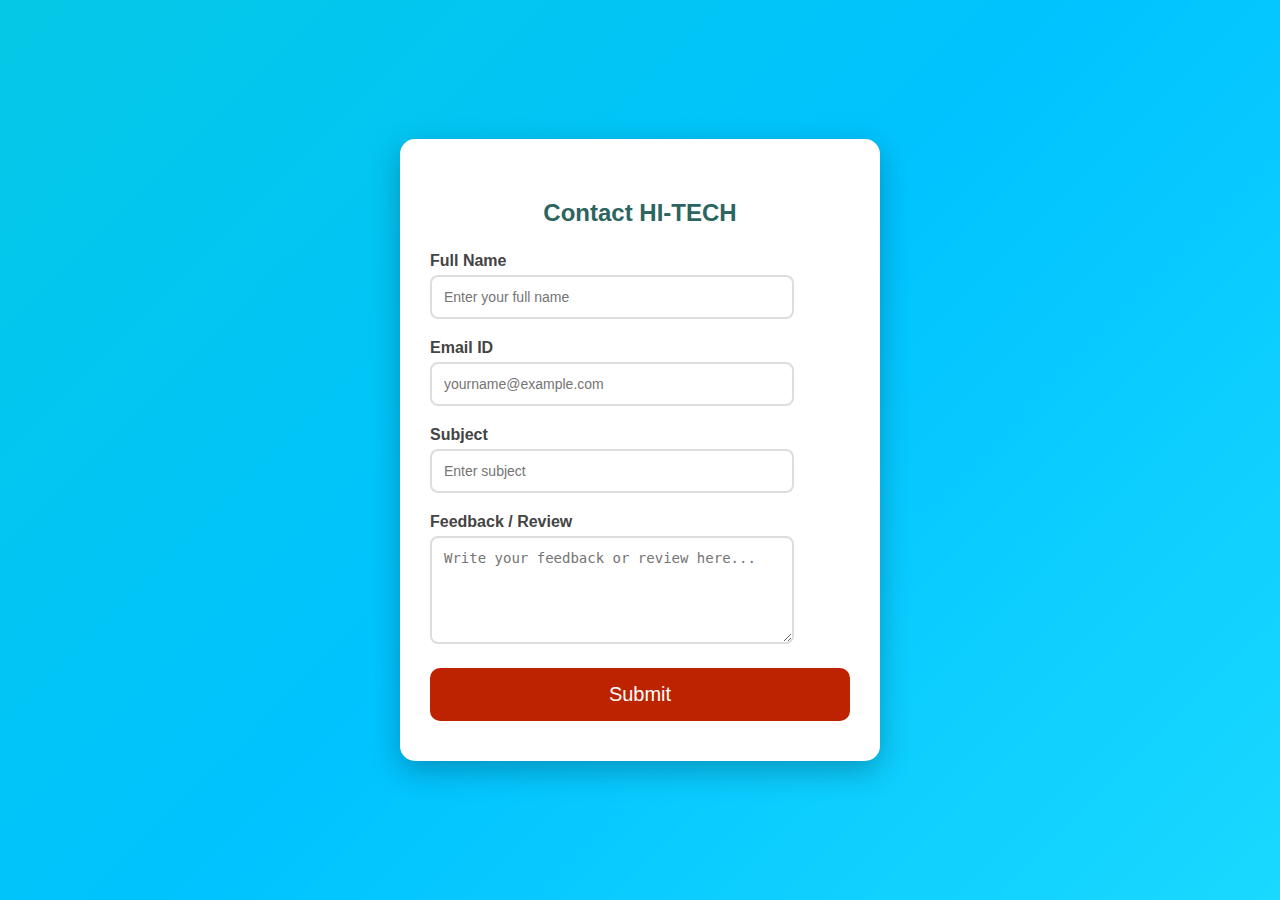
<file: Companyform.html>
<!DOCTYPE html>
<html lang="en">
<head>
  <meta charset="UTF-8" />
  <meta name="viewport" content="width=device-width, initial-scale=1.0"/>
  <title>Contact HI-TECH</title>
  <style>
    body {
      font-family: 'Segoe UI', sans-serif;
      background: linear-gradient(135deg, #05c8e6, #00c3ff, #19d9ff);
      display: flex;
      justify-content: center;
      align-items: center;
      height: 100vh;
      margin: 0;
    }

    .form-container {
      background-color: rgb(255, 255, 255);
      padding: 40px 30px;
      border-radius: 15px;
      box-shadow: 0 10px 30px rgba(0, 0, 0, 0.25);
      width: 100%;
      max-width: 420px;
      animation: fadeIn 1s ease;
    }

    .form-container h2 {
      margin-bottom: 25px;
      color: #2c6460;
      text-align: center;
    }

    .form-group {
      margin-bottom: 20px;
    }

    label {
      display: block;
      margin-bottom: 5px;
      font-weight: bold;
      color: #444444;
    }

    input, textarea {
      width: 80%;
      padding: 12px;
      border: 2px solid #dddddd;
      border-radius: 8px;
      font-size: 14px;
      transition: all 0.3s ease;
    }

    input:focus, textarea:focus {
      border-color: #645d2c;
      outline: none;
    }

    textarea {
      resize: vertical;
    }

    .btn-submit {
      width: 100%;
      background-color: #be2300;
      color: white;
      padding: 15px;
      font-size: 20px;
      border: none;
      border-radius: 10px;
      cursor: pointer;
      transition: background 0.3s ease;
    }

    .btn-submit:hover {
      background-color: #3c1b2b;
    }

    @keyframes fadeIn {
      from {
        opacity: 0;
        transform: translateY(25px);
      }
      to {
        opacity: 1;
        transform: translateY(0);
      }
    }

    @media (max-width: 500px) {
      .form-container {
        padding: 30px 15px;
      }
    }
  </style>
</head>
<body>

  <div class="form-container">
    <h2>Contact HI-TECH</h2>
    <form>
      <div class="form-group">
        <label for="name">Full Name</label>
        <input type="text" id="name" placeholder="Enter your full name" required>
      </div>

      <div class="form-group">
        <label for="email">Email ID</label>
        <input type="email" id="email" placeholder="yourname@example.com" required>
      </div>

      <div class="form-group">
        <label for="subject">Subject</label>
        <input type="text" id="subject" placeholder="Enter subject" required>
      </div>

      <div class="form-group">
        <label for="feedback">Feedback / Review</label>
        <textarea id="feedback" rows="5" placeholder="Write your feedback or review here..." required></textarea>
      </div>

      <button class="btn-submit" type="submit">Submit</button>
    </form>
  </div>

</body>
</html>
</file>
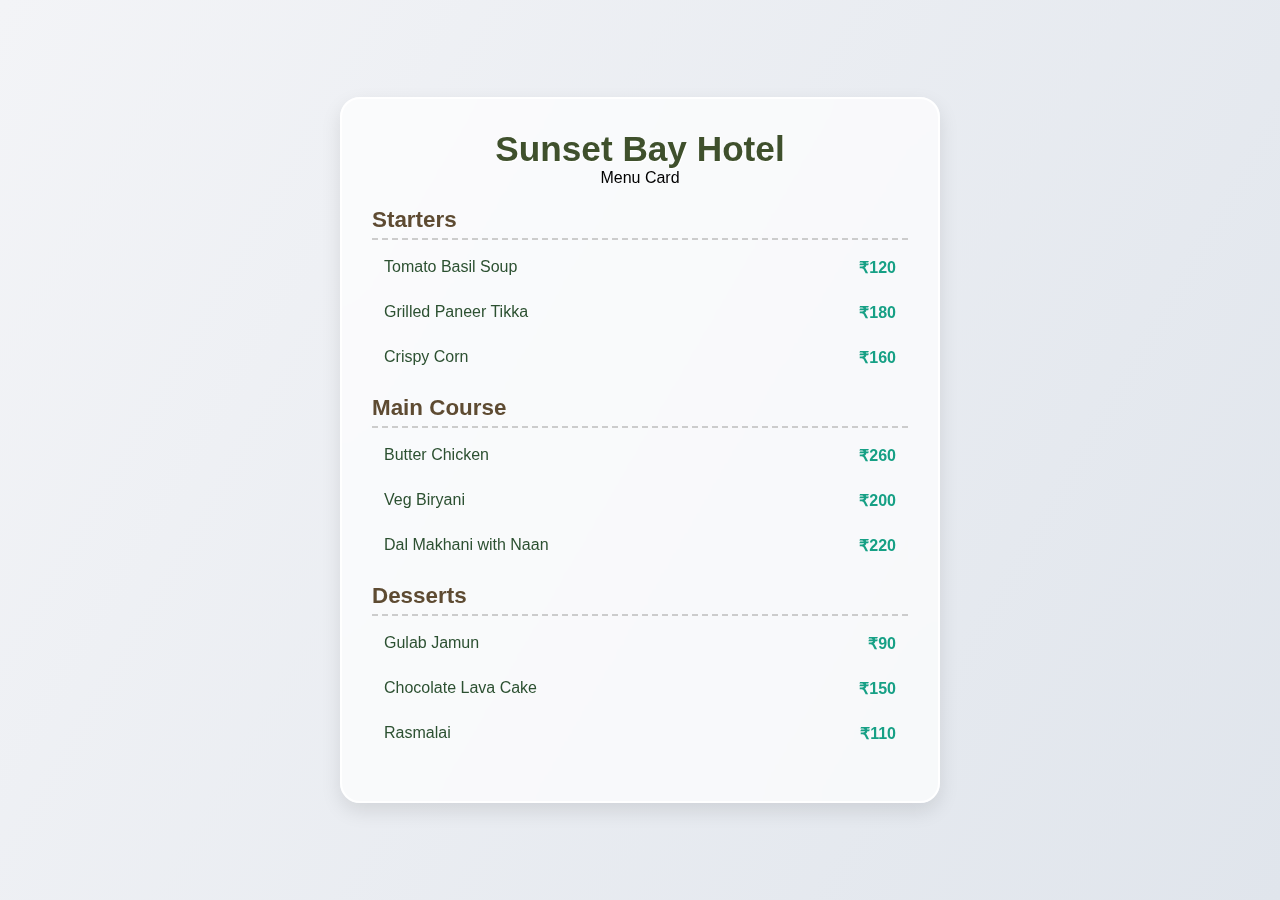
<file: Menucard.html>
<!DOCTYPE html>
<html lang="en">
<head>
  <meta charset="UTF-8" />
  <meta name="viewport" content="width=device-width, initial-scale=1.0"/>
  <title>Hotel Menu Card</title>
  <style>
    * {
      margin: 0;
      padding: 0;
      box-sizing: border-box;
      font-family: 'Segoe UI', sans-serif;
    }

    body {
      background: linear-gradient(120deg, #f3f4f7, #e0e5ec);
      display: flex;
      justify-content: center;
      align-items: center;
      min-height: 100vh;
    }

    .menu-card {
      background: rgba(255, 255, 255, 0.7);
      backdrop-filter: blur(12px);
      box-shadow: 0 8px 20px rgba(0, 0, 0, 0.1);
      border-radius: 20px;
      padding: 30px;
      width: 90%;
      max-width: 600px;
      border: 2px solid #fff;
    }

    .menu-header {
      text-align: center;
      margin-bottom: 20px;
    }

    .menu-header h1 {
      font-size: 2.2rem;
      color: #3f502c;
      text-shadow: 1px 1px #fff;
    }

    .section {
      margin-bottom: 20px;
    }

    .section h2 {
      font-size: 1.4rem;
      margin-bottom: 10px;
      color: #5e4b32;
      border-bottom: 2px dashed #ccc;
      padding-bottom: 5px;
    }

    .item {
      display: flex;
      justify-content: space-between;
      margin: 10px 0;
      padding: 8px 12px;
      border-radius: 10px;
      transition: 0.6s ease;
    }

    .item:hover {
      background: rgba(156, 42, 201, 0.1);
    }

    .item-name {
      font-weight: 500;
      color: #2c5031;
    }

    .item-price {
      color: #16a085;
      font-weight: bold;
    }

    @media (max-width: 480px) {
      .menu-card {
        padding: 20px;
      }
      .menu-header h1 {
        font-size: 1.6rem;
      }
    }
  </style>
</head>
<body>
  <div class="menu-card">
    <div class="menu-header">
      <h1>Sunset Bay Hotel</h1>
      <p>Menu Card</p>
    </div>

    <div class="section">
      <h2>Starters</h2>
      <div class="item"><span class="item-name">Tomato Basil Soup</span><span class="item-price">₹120</span></div>
      <div class="item"><span class="item-name">Grilled Paneer Tikka</span><span class="item-price">₹180</span></div>
      <div class="item"><span class="item-name">Crispy Corn</span><span class="item-price">₹160</span></div>
    </div>

    <div class="section">
      <h2>Main Course</h2>
      <div class="item"><span class="item-name">Butter Chicken</span><span class="item-price">₹260</span></div>
      <div class="item"><span class="item-name">Veg Biryani</span><span class="item-price">₹200</span></div>
      <div class="item"><span class="item-name">Dal Makhani with Naan</span><span class="item-price">₹220</span></div>
    </div>

    <div class="section">
      <h2>Desserts</h2>
      <div class="item"><span class="item-name">Gulab Jamun</span><span class="item-price">₹90</span></div>
      <div class="item"><span class="item-name">Chocolate Lava Cake</span><span class="item-price">₹150</span></div>
      <div class="item"><span class="item-name">Rasmalai</span><span class="item-price">₹110</span></div>
    </div>
  </div>
</body>
</html>
</file>
